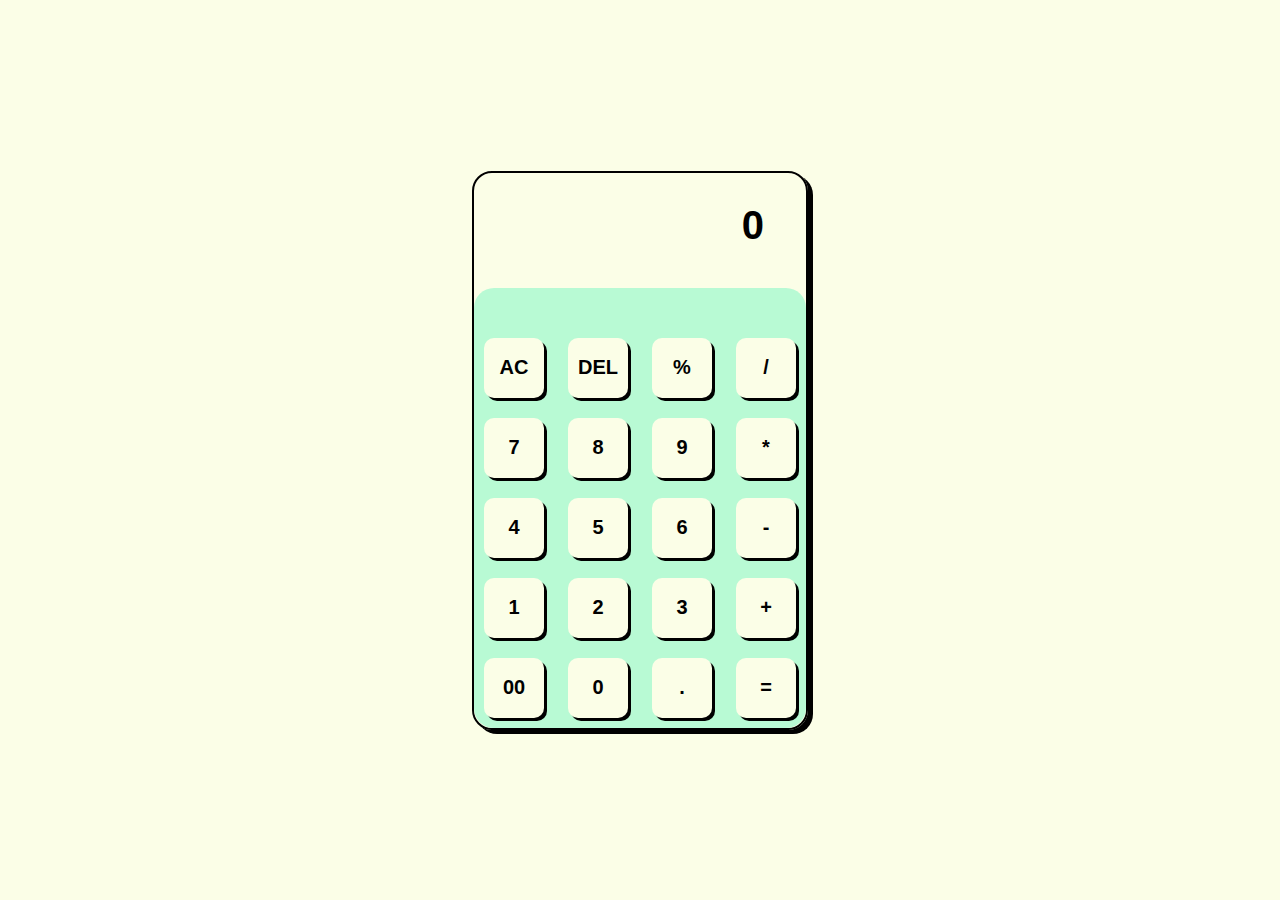
<file: calculator/index.html>
<!DOCTYPE html>
<html lang="en">
<head>
    <meta charset="UTF-8">
    <meta name="viewport" content="width=device-width, initial-scale=1.0">
    <title>calculator</title>
    <link rel="stylesheet" href="style.css">
</head>
<body>
    <div class="container">
        <input type="text" placeholder="0" id="inputbox">
        <div class="margin">
        
        </div>
       <div class="button-div">
            <div>
                <button class="operator">AC</button>
                <button class="operator">DEL</button>
                <button class="operator">%</button>
                <button class="operator">/</button>
            </div>
            <div>
                <button>7</button>
                <button>8</button>
                <button>9</button>
                <button class="operator">*</button>
            </div>
            <div>
                <button>4</button>
                <button>5</button>
                <button>6</button>
                <button class="operator">-</button>
            </div>
            <div>
                <button>1</button>
                <button>2</button>
                <button>3</button>
                <button class="operator">+</button>
            </div>
            <div>
                <button>00</button>
                <button>0</button>
                <button>.</button>
                <button id="equal">=</button>
            </div>
       </div>
    </div>
    <script src="script.js"></script>
</body>
</html>
</file>
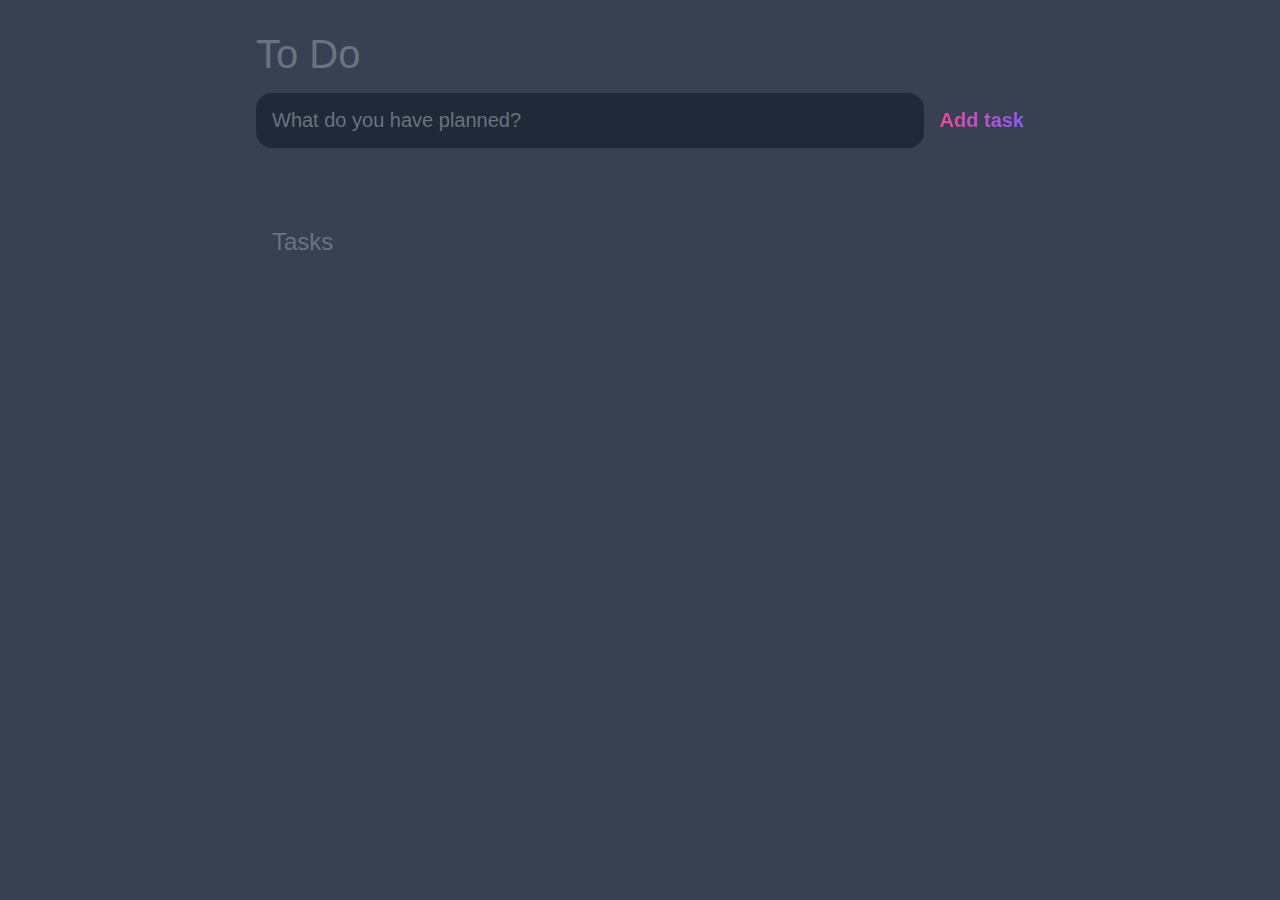
<file: to-do list/index.html>
<!DOCTYPE html>
<html lang="en">
<head>
    <meta charset="UTF-8">
    <meta name="viewport" content="width=device-width, initial-scale=1.0">
    <title>To Do List</title>
    <link rel="stylesheet" href="style.css">
</head>
<body>
    <header>
        <h1>To Do</h1>
        <form id="new-task-form">
            <input type="text" id="new-task-input" placeholder="What do you have planned?">
            <input type="submit" id="new-task-submit" value="Add task">
        </form>
    </header>
    <main>
        <section class="task-list">
            <h2>Tasks</h2>
            <div id="tasks">
                <!-- <div class="task">
                    <div class="content">
                        <input type="text" class="text" value="myShinyTask" readonly>
                    </div>
                    <div class="actions">
                        <button class="edit">Edit</button>
                        <button class="delete">Delete</button>
                    </div>
                </div> -->
            </div>
        </section>
    </main>
    <script src="script.js"></script>
</body>
</html>
</file>
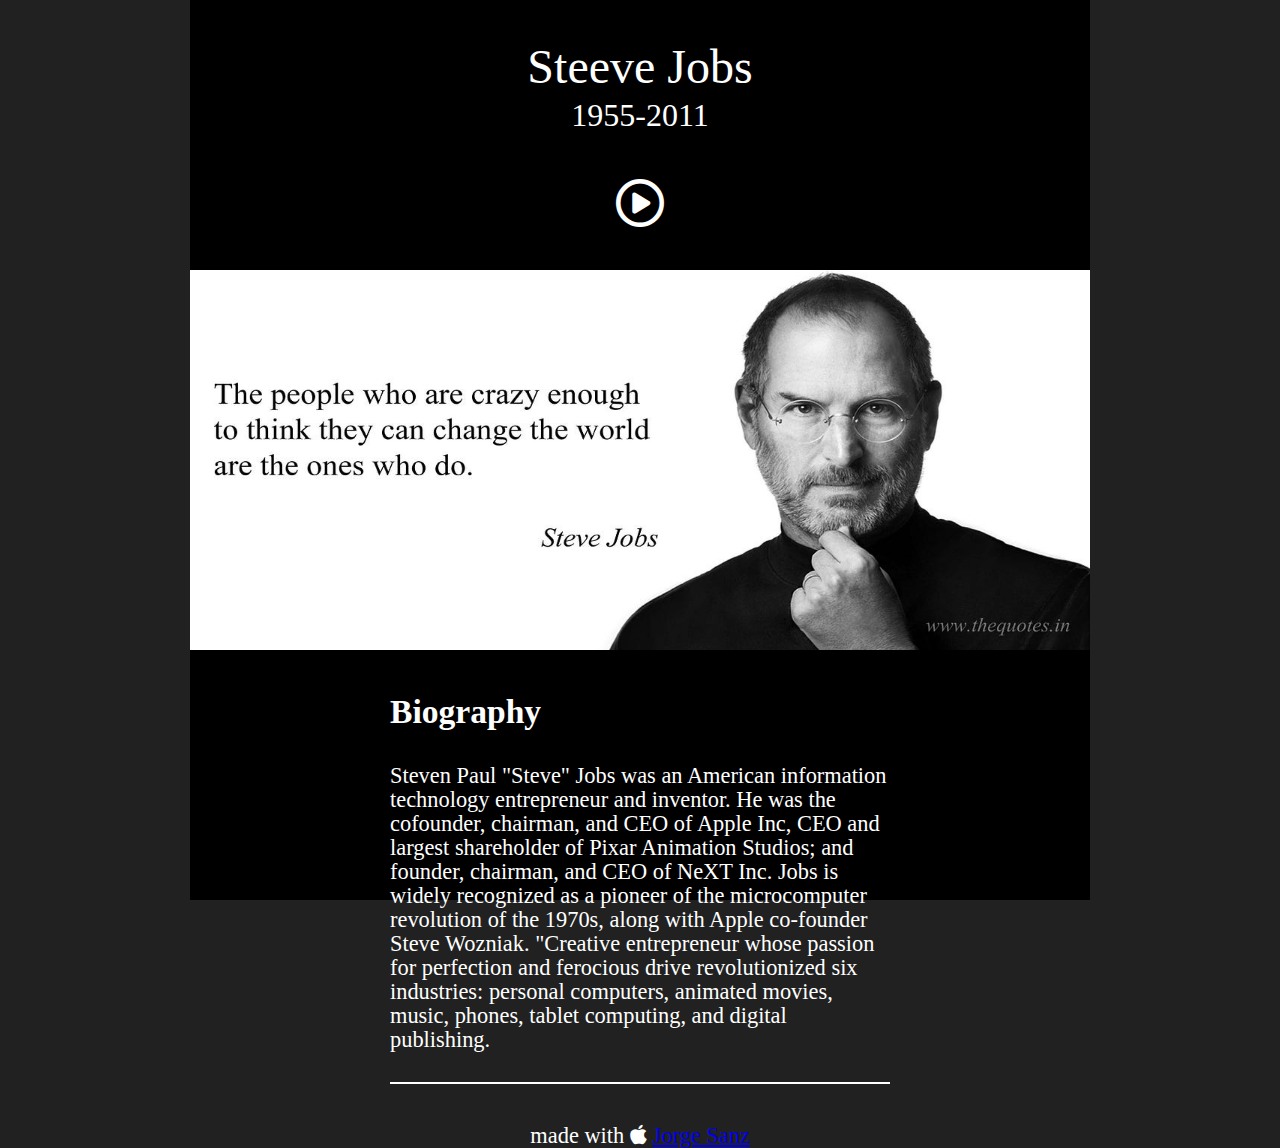
<file: tribute_page/index.html>
<!DOCTYPE html>
<html lang="en">

<head>
    <meta charset="UTF-8">
    <meta name="viewport" content="width=device-width, initial-scale=1.0">
    <link rel="stylesheet" href="style.css">
    <link rel="stylesheet" href="https://cdnjs.cloudflare.com/ajax/libs/font-awesome/6.5.2/css/all.min.css" />
    <title>tribute Page</title>
</head>

<body>
    <div class="container">
        <div class="header">
            <p id="steeve">Steeve Jobs</p>
            <p id="year">1955-2011</p>
            <i class="fa-regular fa-circle-play"></i>
        </div>
        <div class="main">
            <img src="tribute.jpg" alt="tribute">
        </div>
        <div class="footer">
            <div class="footer-container">
            <h2>Biography</h2>
            <p>Steven Paul "Steve" Jobs was an American information technology entrepreneur and inventor. He was the
                cofounder, chairman, and CEO of Apple Inc, CEO and largest shareholder of Pixar Animation Studios; and
                founder, chairman, and CEO of NeXT Inc. Jobs is widely recognized as a pioneer of the microcomputer
                revolution of the 1970s, along with Apple co-founder Steve Wozniak. "Creative entrepreneur whose passion
                for perfection and ferocious drive revolutionized six industries: personal computers, animated movies,
                music, phones, tablet computing, and digital publishing.</p>
                <div class="border-line">

                </div>
                <p id="last-link">made with <i class="fa-brands fa-apple"></i> <a href="#">Jorge Sanz</a></p>
            </div>
        </div>

    </div>
</body>
</html>
</file>
<file: calculator/style.css>
@font-face{
    font-family: poppins;
    src: url(./Poppins-Medium.ttf);
}
*{
    margin: 0;
    padding: 0;
    box-sizing: border-box;
}
body{
    width: 100vw;
    height: 100vh;
    display: flex;
    justify-content: center;
    align-items: center;
    background-color: #fbfee7;
}
.container{
    border: 2px solid black;
    /* padding: 20px; */
    border-radius: 20px;
    box-shadow: 5px 4px black;
}
input{
    width: 320px;
    padding: 30px;
    border: none;
    background: transparent;
    font-size: 40px;
    text-align: right;
    cursor: pointer;
    color: #000000;
    font-weight: 700;
}
input::placeholder{
    color: #000000;
}
.margin{
    width: 100%;
    height: 40px;
    background-color: #b8fad4;
    border-top-left-radius: 20px;
    border-top-right-radius: 20px;
    margin-top: 10px;
}
.button-div{
    background-color: #b8fad4;
    border-bottom-left-radius: 20px;
    border-bottom-right-radius: 20px;
    /* height: 500px; */
    /* margin-top: 30px; */
}
button{
    border: none;
    width: 60px;
    height: 60px;
    border-radius: 10px;
    margin: 10px;
    /* margin-top: 30px; */
    background-color: #fbfee7;
    color: #000000;
    font-size: 20px;
    font-weight: 550;
    box-shadow: 3px 3px black;
}
</file>
<file: to-do list/style.css>
:root{
    --dark: #374151;
    --darker:#1F2937;
    --darkest:#111827;
    --gray:#6B7280;
    --light:#EEE;
    --pink:#EC4899;
    --purple:#8B5CF6;
}
*{
    margin: 0;
    padding: 0;
    box-sizing: border-box;
    font-family: 'Fira sans',sans-serif;
}
body{
    display: flex;
    flex-direction: column;
    min-height: 100vh;
    background: var(--dark);
    color: #fff;
}

header{
    padding: 2rem 1rem;
    max-width: 800px;
    width: 100%;
    margin: 0 auto;
}

header h1{
    font-size: 2.5rem;
    font-weight: 300;
    margin-bottom: 1rem;
    color: var(--gray);
}
#new-task-form{
    display: flex;

}
input,button{
    appearance: none;
    border: none;
    outline: none;
    background: none;
}

#new-task-input{
    flex:1 1 0%;
    background-color: var(--darker);
    padding: 1rem;
    border-radius: 1rem;
    margin-right: 1rem;
    color: var(--light);
    font-size: 1.25rem;
}
#new-task-input::placeholder{
    color: var(--gray);   
}
#new-task-submit{
    color: var(--pink);
    font-size: 1.25rem;
    font-weight: 700;
    background-image: linear-gradient(to right, var(--pink), var(--purple));
    background-clip: text;
    -webkit-text-fill-color: transparent;
    cursor: pointer;
    transition: 0.4s;
}

#new-task-submit:hover{
    opacity: 0.8;
}
#new-task-submit:active{
    opacity: 0.6;
}
main{
    flex:1 1 0%;
    padding: 2rem 1rem;
    max-width: 800px;
    width: 100%;
    margin: 0 auto;
}
.task-list{
    padding: 1rem;

}
.task-list h2{
    font-size: 1.5rem;
    font-weight: 300;
    color: var(--gray);
    margin-bottom: 1rem;
}
#tasks .task{
    display: flex;
    justify-content: space-between;
    background-color: var(--darkest);
    padding: 1rem;
    border-radius: 1rem;
    margin-bottom: 1rem;
}
#tasks .task .content{
    flex: 1 1 0%;
}
#tasks .task .content .text{
    color: var(--light);
    font-size: 1.125rem;
    flex:1 1 0%;
    width: 100%;
    display: block;
    transition: 0.4s;
}
#tasks .task .content .text:not(:read-only){
    color: var(--pink);
}
#tasks .task .actions{
    display: flex;
    margin: 0 -0.5rem;
}
.task .actions button{
    cursor: pointer;
    margin: 0 0.5rem;
    font-size: 1.125rem;
    font-weight: 700;
    text-transform: uppercase;
    transition: 0.4s;
}
.task .actions button:hover{
    opacity: 0.8;
}
.task .actions button:active{
    opacity: 0.6;
}
.task .actions .edit{
    background-image: linear-gradient(to right, var(--pink), var(--purple));
    background-clip: text;
    -webkit-text-fill-color: transparent;
}
.task .actions .delete{
    color: crimson;
}
</file>
<file: tribute_page/style.css>
*{
    margin: 0;
    padding: 0;
    box-sizing: border-box;
}
body{
    background-color: #212121;
    color: white;
    display: flex;
    justify-content: center;
    align-items: center;
}
.container{
    width: 900px;
    height: 100vh;
    background-color: black;
}
.header{
    height: 30%;
    width: 100%;
    display: flex;
    justify-content: center;
    align-items: center;
    flex-direction: column;
    font-size: 1.5rem;
    /* margin: 1rem; */
    line-height: 3rem;

}
#steeve{
    font-size: 3rem;
}
#year{
    font-size: 2rem;
}
.header i{
    height: 3rem;
    width: 3rem;
    font-size: 3rem;
    color: white;
    text-align: center;
    margin-top: 40px;
}
.main{
   width: 100%;
   height: 380px;
}
.main img{
    width: 100%;
    height: 100%;
}
.footer{
    width: 100%;
    height: 400px;
    margin-top: 50px;
    display: flex;
    justify-content: center;
    align-items: center;
}
.footer-container{
    height: 100%;
    width: 500px;
    line-height: 1.5rem;
    font-size: 1.4rem;
}
.footer-container p{
    margin-top: 40px;
}
.border-line{
    width: 500px;
    border: 0.1rem solid white;
    margin-top: 30px;
}
.footer-container #last-link{
    text-align: center;
}
</file>
